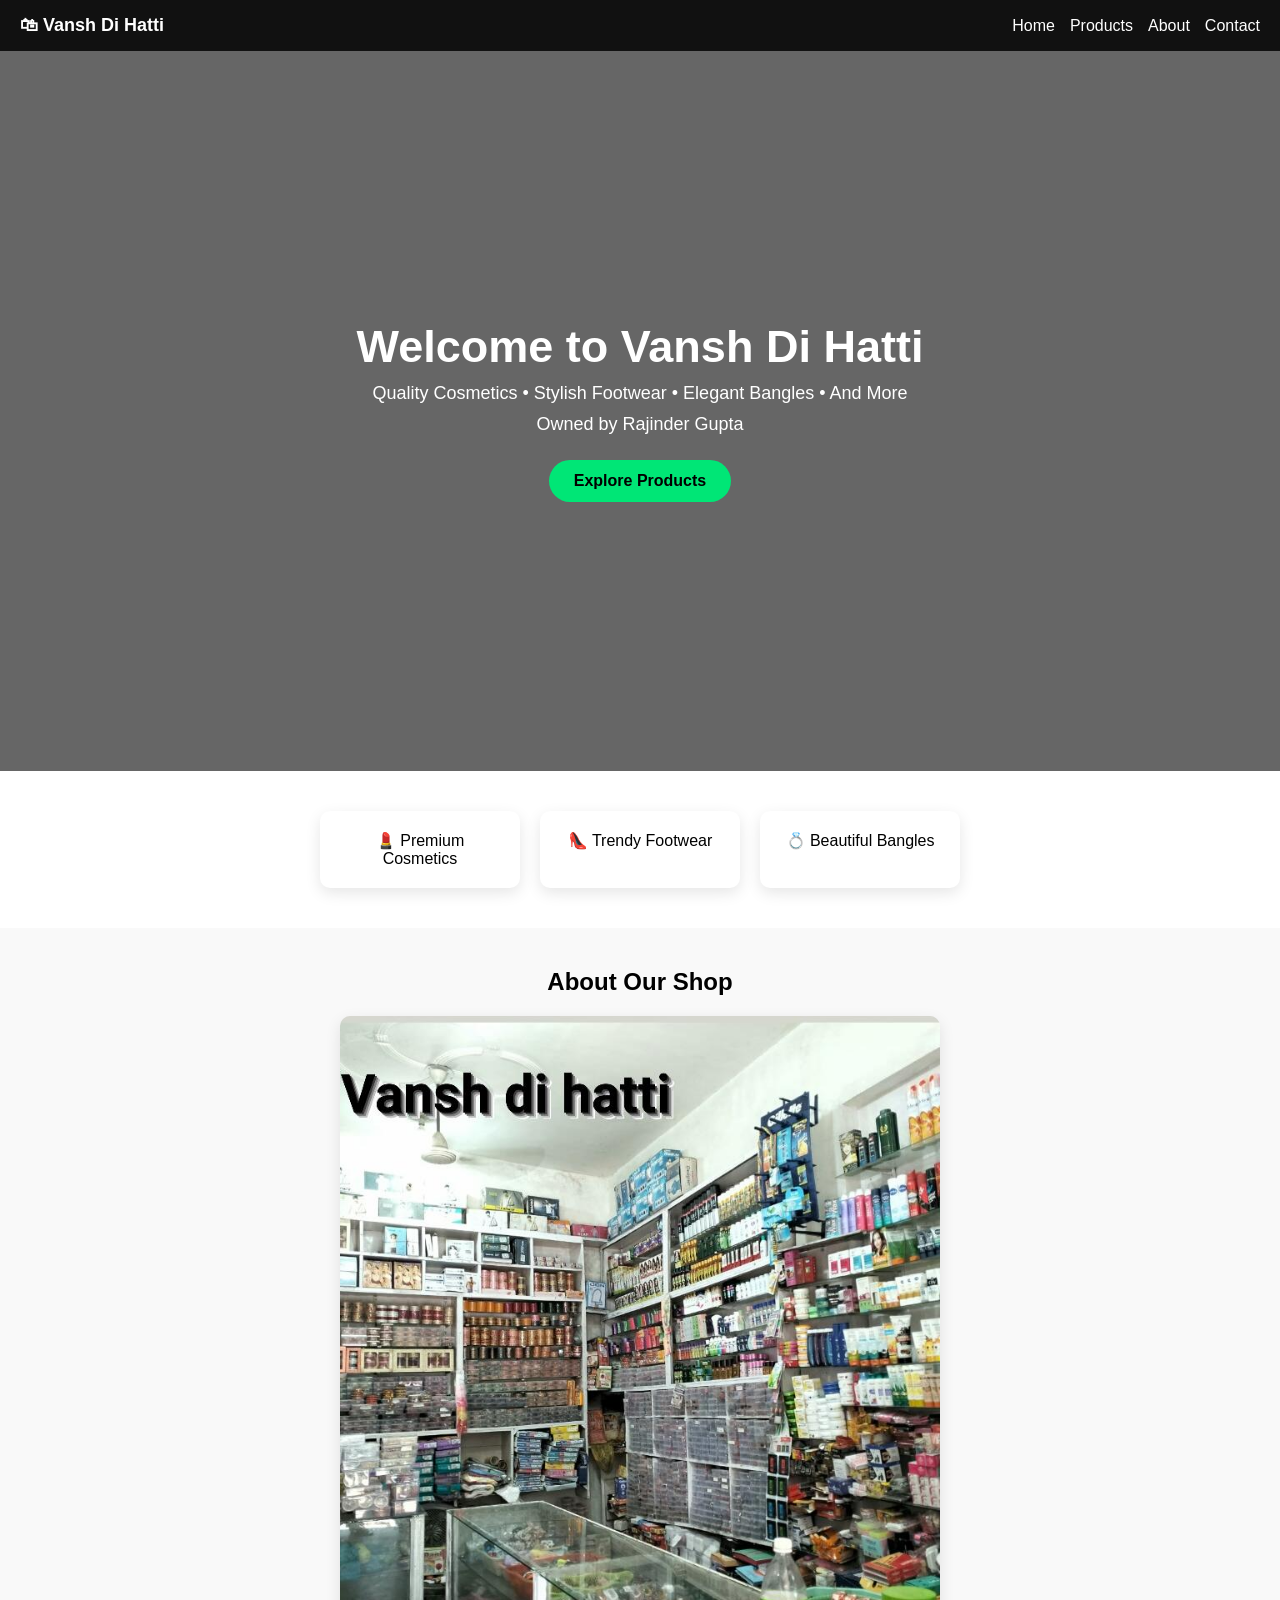
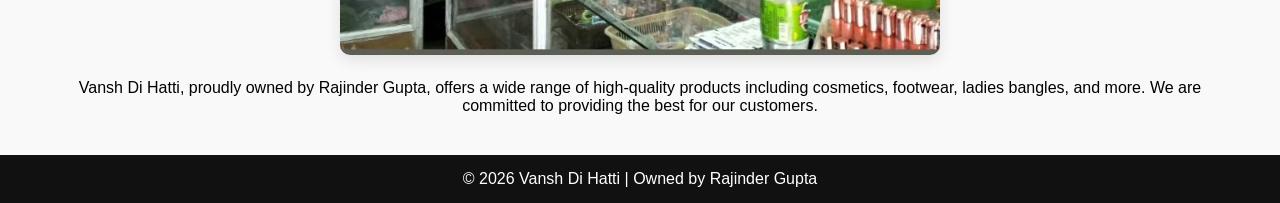
<file: index.html>
<!DOCTYPE html>
<html>
<head>
    <title>Vansh Di Hatti - Quality Cosmetics, Footwear & Bangles</title>
    <meta charset="UTF-8">
    <meta name="viewport" content="width=device-width, initial-scale=1.0">
    <meta name="description" content="Welcome to Vansh Di Hatti, owned by Rajinder Gupta. Discover quality cosmetics, footwear, ladies bangles, and more at affordable prices.">
    <link rel="stylesheet" href="style.css">
</head>
<body>

<header class="navbar">
    <div class="logo">🛍 Vansh Di Hatti</div>
    <div class="menu-toggle" onclick="toggleMenu()">☰</div>
    <nav id="nav">
        <a href="index.html">Home</a>
        <a href="products.html">Products</a>
        <a href="about.html">About</a>
        <a href="contact.html">Contact</a>
    </nav>
</header>

<section class="hero">
    <div class="hero-content">
        <h1>Welcome to Vansh Di Hatti</h1>
        <p>Quality Cosmetics • Stylish Footwear • Elegant Bangles • And More</p>
        <p>Owned by Rajinder Gupta</p>
        <a href="products.html" class="btn">Explore Products</a>
    </div>
</section>

<section class="features">
    <div class="box">💄 Premium Cosmetics</div>
    <div class="box">👠 Trendy Footwear</div>
    <div class="box">💍 Beautiful Bangles</div>
</section>

<section class="about-preview">
    <h2>About Our Shop</h2>
    <div class="shop-photo">
        <img src="images/shop.jpeg" alt="Vansh Di Hatti Shop Front">
    </div>
    <p>Vansh Di Hatti, proudly owned by Rajinder Gupta, offers a wide range of high-quality products including cosmetics, footwear, ladies bangles, and more. We are committed to providing the best for our customers.</p>
</section>

<footer>
    <p>© 2026 Vansh Di Hatti | Owned by Rajinder Gupta</p>
</footer>

<script src="script.js"></script>

</body>
</html>
</file>
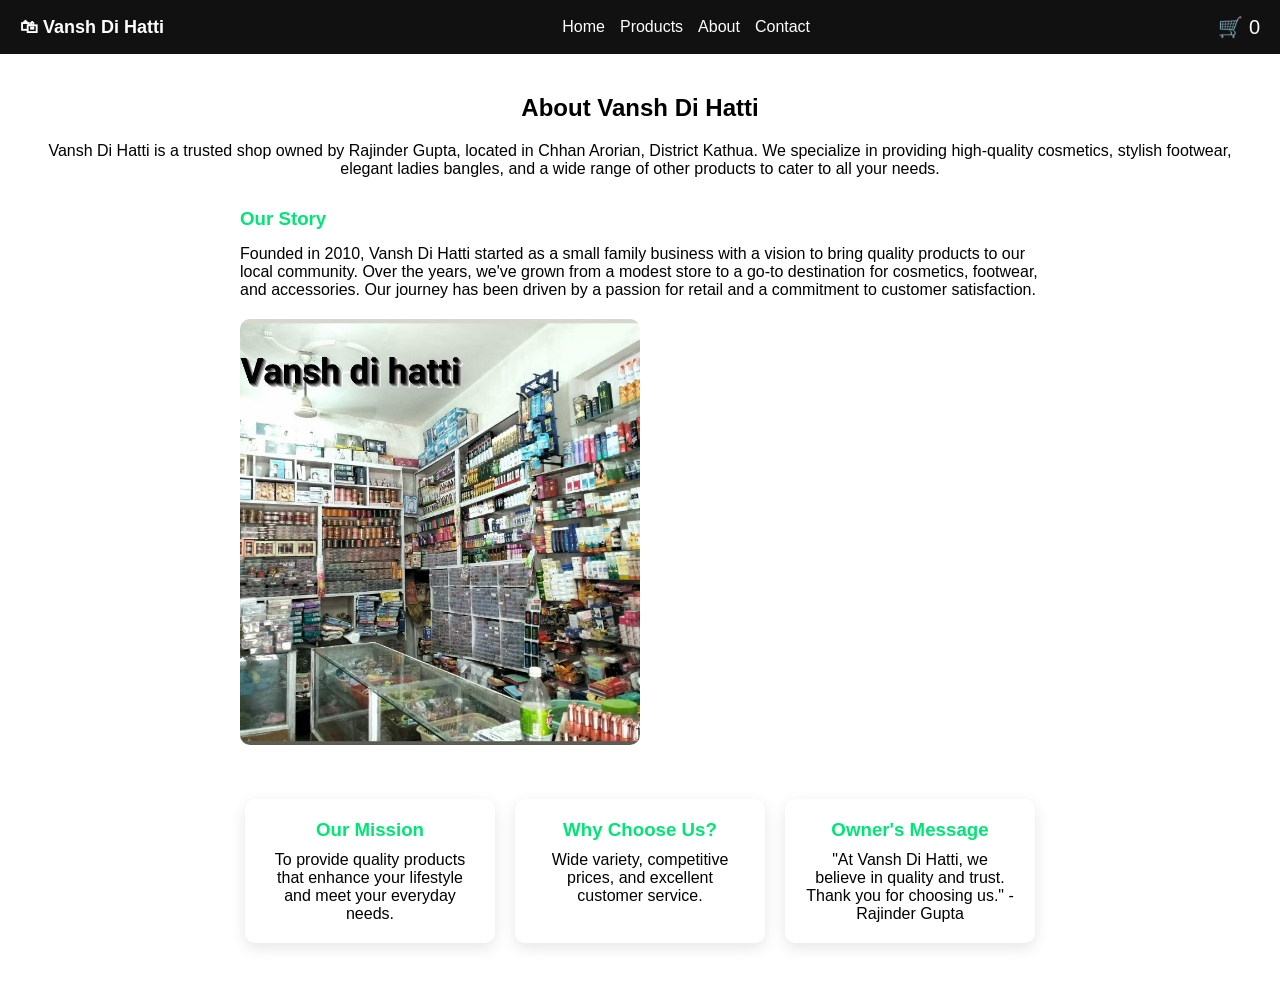
<file: about.html>
<!DOCTYPE html>
<html>
<head>
    <title>About Us - Vansh Di Hatti</title>
    <meta charset="UTF-8">
    <meta name="viewport" content="width=device-width, initial-scale=1.0">
    <meta name="description" content="Learn about Vansh Di Hatti, owned by Rajinder Gupta. We provide quality cosmetics, footwear, bangles, and more.">
    <link rel="stylesheet" href="style.css">
</head>
<body>

<header class="navbar">
    <div class="logo">🛍 Vansh Di Hatti</div>
    <div class="menu-toggle" onclick="toggleMenu()">☰</div>
    <nav id="nav">
        <a href="index.html">Home</a>
        <a href="products.html">Products</a>
        <a href="about.html">About</a>
        <a href="contact.html">Contact</a>
    </nav>
    <div class="cart-icon" onclick="viewCart()">🛒 <span id="cart-count">0</span></div>
</header>

<section class="content">
    <h2>About Vansh Di Hatti</h2>
    <p>Vansh Di Hatti is a trusted shop owned by Rajinder Gupta, located in Chhan Arorian, District Kathua. We specialize in providing high-quality cosmetics, stylish footwear, elegant ladies bangles, and a wide range of other products to cater to all your needs.</p>
    
    <div class="story-section">
        <h3>Our Story</h3>
        <p>Founded in 2010, Vansh Di Hatti started as a small family business with a vision to bring quality products to our local community. Over the years, we've grown from a modest store to a go-to destination for cosmetics, footwear, and accessories. Our journey has been driven by a passion for retail and a commitment to customer satisfaction.</p>
        <img src="images/shop.jpeg" alt="Vansh Di Hatti Shop" style="width: 100%; max-width: 400px; border-radius: 10px; margin: 20px 0;">
    </div>
    
    <div class="about-details">
        <div class="detail">
            <h3>Our Mission</h3>
            <p>To provide quality products that enhance your lifestyle and meet your everyday needs.</p>
        </div>
        <div class="detail">
            <h3>Why Choose Us?</h3>
            <p>Wide variety, competitive prices, and excellent customer service.</p>
        </div>
        <div class="detail">
            <h3>Owner's Message</h3>
            <p>"At Vansh Di Hatti, we believe in quality and trust. Thank you for choosing us." - Rajinder Gupta</p>
        </div>
    </div>
    
</section>

<script src="script.js"></script>

</body>
</html>
</file>
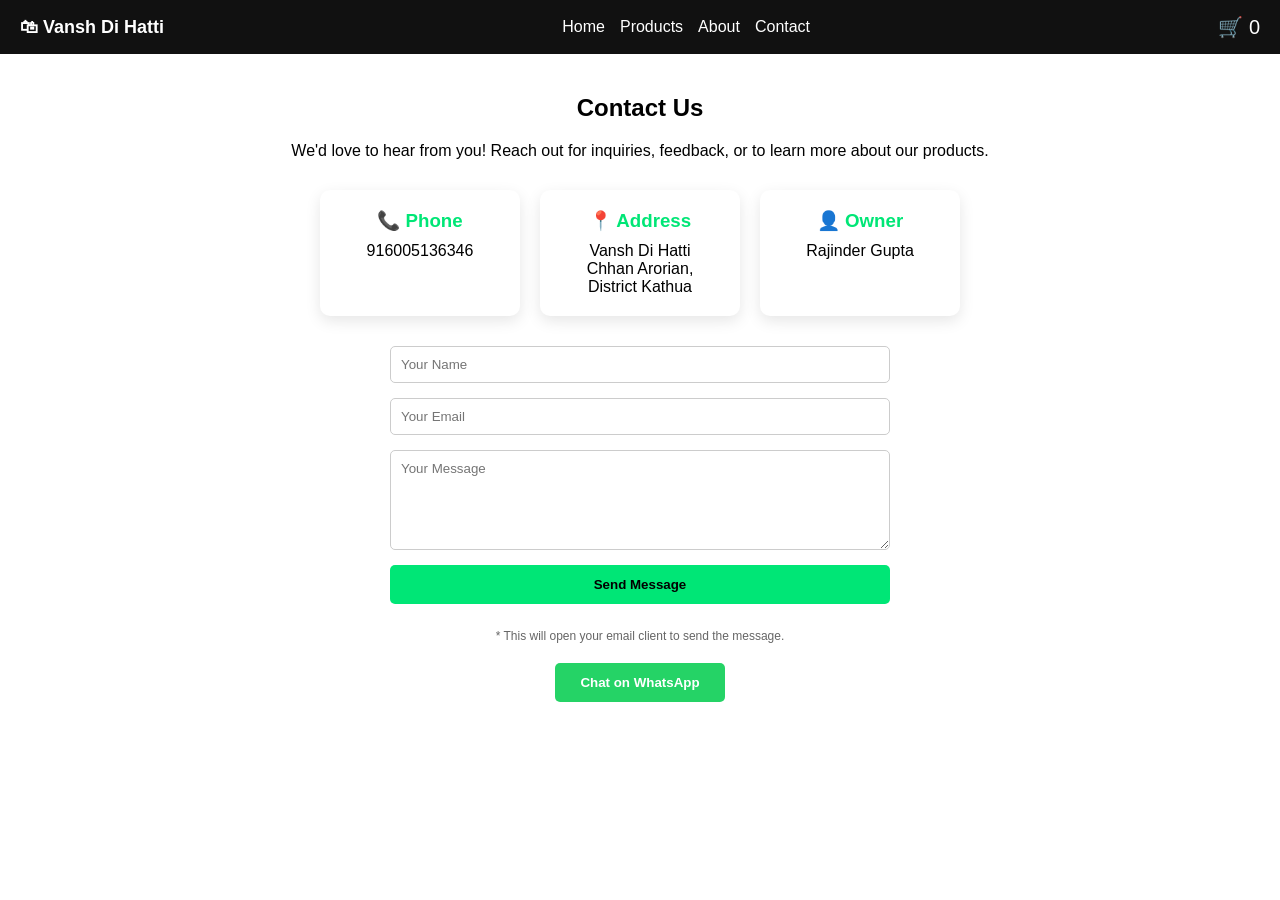
<file: contact.html>
<!DOCTYPE html>
<html>
<head>
    <title>Contact Us - Vansh Di Hatti</title>
    <meta charset="UTF-8">
    <meta name="viewport" content="width=device-width, initial-scale=1.0">
    <meta name="description" content="Contact Vansh Di Hatti for inquiries. Owned by Rajinder Gupta, located in Chhan Arorian, District Kathua.">
    <link rel="stylesheet" href="style.css">
</head>
<body>

<header class="navbar">
    <div class="logo">🛍 Vansh Di Hatti</div>
    <div class="menu-toggle" onclick="toggleMenu()">☰</div>
    <nav id="nav">
        <a href="index.html">Home</a>
        <a href="products.html">Products</a>
        <a href="about.html">About</a>
        <a href="contact.html">Contact</a>
    </nav>
    <div class="cart-icon" onclick="viewCart()">🛒 <span id="cart-count">0</span></div>
</header>

<section class="content">
    <h2>Contact Us</h2>
    <p>We'd love to hear from you! Reach out for inquiries, feedback, or to learn more about our products.</p>
    
    <div class="contact-info">
        <div class="info-item">
            <h3>📞 Phone</h3>
            <p>916005136346</p>
        </div>
        <div class="info-item">
            <h3>📍 Address</h3>
            <p>Vansh Di Hatti<br>Chhan Arorian, District Kathua</p>
        </div>
        <div class="info-item">
            <h3>👤 Owner</h3>
            <p>Rajinder Gupta</p>
        </div>
    </div>

    <form id="contact-form">
        <input type="text" placeholder="Your Name" required>
        <input type="email" placeholder="Your Email" required>
        <textarea placeholder="Your Message" required></textarea>
        <button type="submit">Send Message</button>
        <p style="font-size: 12px; color: #666; margin-top: 10px;">* This will open your email client to send the message.</p>
    </form>

    <button onclick="whatsapp()" class="whatsapp-btn">Chat on WhatsApp</button>
</section>

<script src="script.js"></script>

</body>
</html>
</file>
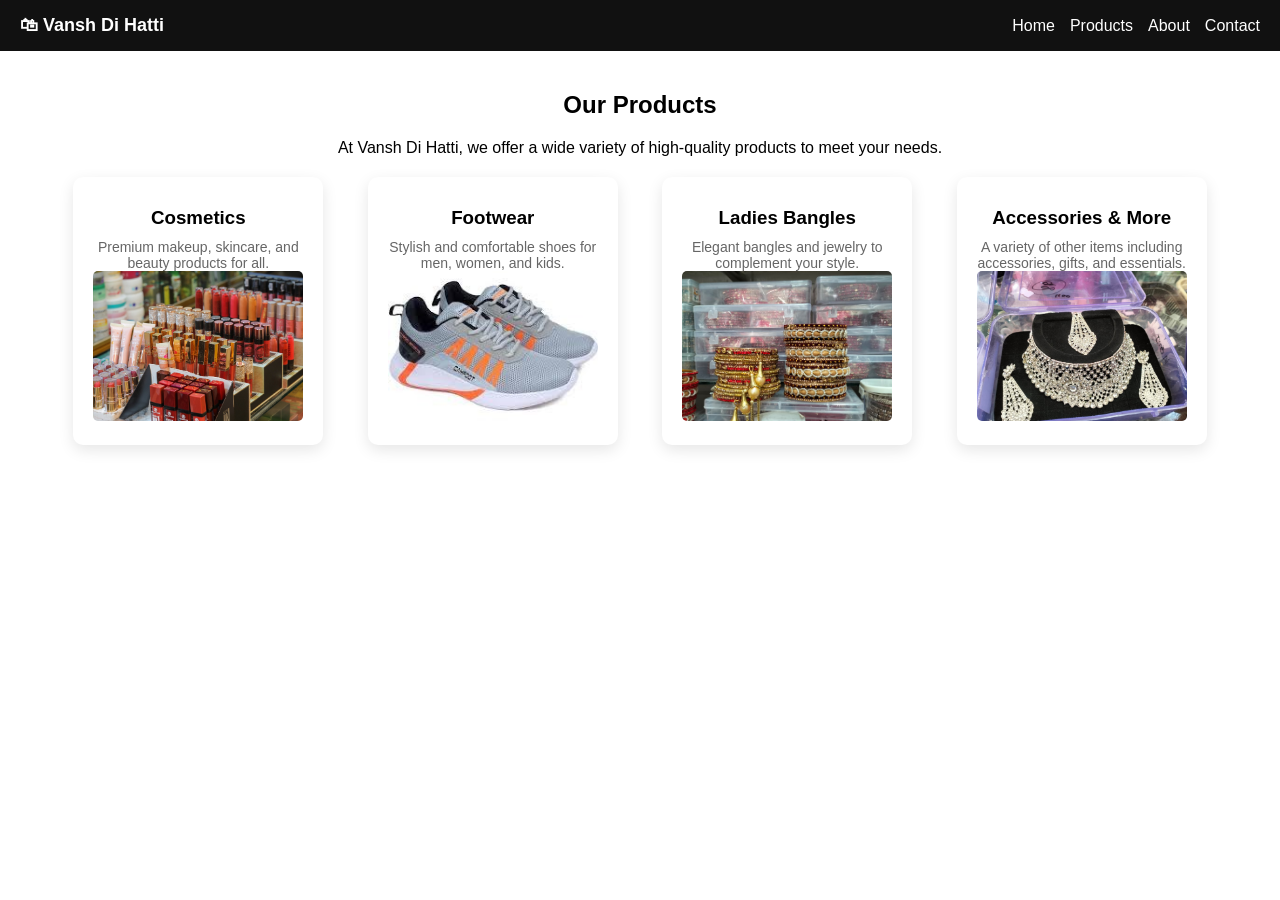
<file: products.html>
<!DOCTYPE html>
<html>
<head>
    <title>Products - Vansh Di Hatti</title>
    <meta charset="UTF-8">
    <meta name="viewport" content="width=device-width, initial-scale=1.0">
    <meta name="description" content="Explore our range of cosmetics, footwear, ladies bangles, and more at Vansh Di Hatti.">
    <link rel="stylesheet" href="style.css">
</head>
<body>

<header class="navbar">
    <div class="logo">🛍 Vansh Di Hatti</div>
    <div class="menu-toggle" onclick="toggleMenu()">☰</div>
    <nav id="nav">
        <a href="index.html">Home</a>
        <a href="products.html">Products</a>
        <a href="about.html">About</a>
        <a href="contact.html">Contact</a>
    </nav>
</header>

<div class="products">
    <h2>Our Products</h2>
    <p>At Vansh Di Hatti, we offer a wide variety of high-quality products to meet your needs.</p>

    <div class="product-category">
        <h3>Cosmetics</h3>
        <p>Premium makeup, skincare, and beauty products for all.</p>
        <img src="images/cosmetics.jpeg" alt="Cosmetics collection">
    </div>

    <div class="product-category">
        <h3>Footwear</h3>
        <p>Stylish and comfortable shoes for men, women, and kids.</p>
        <img src="images/footwear.jpeg" alt="Footwear collection">
    </div>

    <div class="product-category">
        <h3>Ladies Bangles</h3>
        <p>Elegant bangles and jewelry to complement your style.</p>
        <img src="images/bangles.jpeg" alt="Ladies bangles">
    </div>

    <div class="product-category">
        <h3>Accessories & More
        </h3>
        <p>A variety of other items including accessories, gifts, and essentials.</p>
        <img src="images/accesories.jpeg" alt="Other products">
    </div>

</div>

<script src="script.js"></script>

</body>
</html>
</file>
<file: style.css>
* {
    margin: 0;
    padding: 0;
    box-sizing: border-box;
    font-family: Arial, sans-serif;
}

/* NAVBAR */
.navbar {
    display: flex;
    justify-content: space-between;
    align-items: center;
    background: #111;
    padding: 15px 20px;
    color: white;
}

.logo {
    font-size: 18px;
    font-weight: bold;
}

.cart-icon {
    cursor: pointer;
    font-size: 20px;
    margin-left: 10px;
}

/* NAV LINKS */
nav {
    display: flex;
    gap: 15px;
}

nav a {
    color: white;
    text-decoration: none;
    font-weight: 500;
}

nav a:hover {
    color: #00e676;
}

/* HAMBURGER (hidden on desktop) */
.menu-toggle {
    display: none;
    font-size: 24px;
    cursor: pointer;
}

/* HERO */
.hero {
    height: 80vh;
    background: linear-gradient(rgba(0,0,0,0.6),rgba(0,0,0,0.6)),
    url("https://images.unsplash.com/photo-1521335629791-ce4aec67dd47") center/cover;
    display: flex;
    justify-content: center;
    align-items: center;
    text-align: center;
    color: white;
    padding: 20px;
}

.hero h1 {
    font-size: 45px;
}

.hero p {
    margin: 10px 0;
    font-size: 18px;
}

.btn {
    display: inline-block;
    padding: 12px 25px;
    background: #00e676;
    color: black;
    text-decoration: none;
    border-radius: 25px;
    margin-top: 15px;
    font-weight: bold;
}

/* FEATURES */
.features {
    display: flex;
    justify-content: center;
    gap: 20px;
    padding: 40px;
    flex-wrap: wrap;
}

.box {
    background: white;
    padding: 20px;
    width: 200px;
    text-align: center;
    border-radius: 10px;
    box-shadow: 0 5px 15px rgba(0,0,0,0.1);
}

/* ABOUT PREVIEW */
.about-preview {
    padding: 40px;
    text-align: center;
    background: #f9f9f9;
}

.about-preview h2 {
    margin-bottom: 20px;
}

.shop-photo {
    margin: 20px 0;
}

.shop-photo img {
    width: 100%;
    max-width: 600px;
    border-radius: 10px;
    box-shadow: 0 5px 15px rgba(0,0,0,0.1);
}

/* FOOTER */
footer {
    text-align: center;
    padding: 15px;
    background: #111;
    color: white;
}

/* PRODUCTS */
.products {
    padding: 40px;
    text-align: center;
}

.products h2 {
    margin-bottom: 20px;
}

.product-category {
    margin: 20px;
    padding: 20px;
    background: white;
    border-radius: 10px;
    box-shadow: 0 5px 15px rgba(0,0,0,0.1);
    display: inline-block;
    width: 250px;
    vertical-align: top;
}

.product-category img {
    width: 100%;
    height: 150px;
    object-fit: cover;
    border-radius: 5px;
}

.product-category h3 {
    margin: 10px 0;
}

.product-category p {
    font-size: 14px;
    color: #666;
}

/* CONTENT */
.content {
    padding: 40px;
    text-align: center;
}

.content h2 {
    margin-bottom: 20px;
}

.about-details {
    display: flex;
    justify-content: center;
    gap: 20px;
    flex-wrap: wrap;
    margin-top: 30px;
}

.detail {
    background: white;
    padding: 20px;
    border-radius: 10px;
    box-shadow: 0 5px 15px rgba(0,0,0,0.1);
    width: 250px;
    text-align: center;
}

.detail h3 {
    margin-bottom: 10px;
    color: #00e676;
}

/* STORY SECTION */
.story-section {
    margin: 30px 0;
    text-align: left;
    max-width: 800px;
    margin-left: auto;
    margin-right: auto;
}

.story-section h3 {
    color: #00e676;
    margin-bottom: 15px;
}

/* TESTIMONIALS */
.testimonials {
    margin-top: 40px;
}

.testimonials h3 {
    color: #00e676;
    margin-bottom: 20px;
}

.testimonial {
    background: white;
    padding: 15px;
    margin: 10px 0;
    border-radius: 10px;
    box-shadow: 0 2px 10px rgba(0,0,0,0.1);
    font-style: italic;
}

/* CONTACT */
.contact-info {
    display: flex;
    justify-content: center;
    gap: 20px;
    flex-wrap: wrap;
    margin: 30px 0;
}

.info-item {
    background: white;
    padding: 20px;
    border-radius: 10px;
    box-shadow: 0 5px 15px rgba(0,0,0,0.1);
    width: 200px;
    text-align: center;
}

.info-item h3 {
    margin-bottom: 10px;
    color: #00e676;
}

#contact-form {
    max-width: 500px;
    margin: 0 auto;
    display: flex;
    flex-direction: column;
    gap: 15px;
}

#contact-form input,
#contact-form textarea {
    padding: 10px;
    border: 1px solid #ccc;
    border-radius: 5px;
    font-family: Arial, sans-serif;
}

#contact-form textarea {
    height: 100px;
    resize: vertical;
}

#contact-form button {
    padding: 12px;
    background: #00e676;
    color: black;
    border: none;
    border-radius: 5px;
    cursor: pointer;
    font-weight: bold;
}

.whatsapp-btn {
    margin-top: 20px;
    padding: 12px 25px;
    background: #25d366;
    color: white;
    border: none;
    border-radius: 5px;
    cursor: pointer;
    font-weight: bold;
}

/* 📱 RESPONSIVE DESIGN */
@media (max-width: 768px) {

    nav {
        position: absolute;
        top: 60px;
        right: 0;
        background: #111;
        flex-direction: column;
        width: 200px;
        display: none;
        padding: 10px;
    }

    nav.active {
        display: flex;
    }

    .menu-toggle {
        display: block;
    }

    .hero h1 {
        font-size: 28px;
    }

    .features {
        flex-direction: column;
        align-items: center;
    }

    .box {
        width: 80%;
    }

    .product-category {
        width: 80%;
        margin: 10px;
    }

    .cart-icon {
        font-size: 18px;
    }

    .about-details {
        flex-direction: column;
        align-items: center;
    }

    .detail {
        width: 80%;
    }

    .story-section {
        text-align: center;
    }

    .story-section img {
        width: 80%;
    }

    .testimonials {
        padding: 20px;
    }

    .shop-photo img {
        width: 90%;
    }
}
</file>
